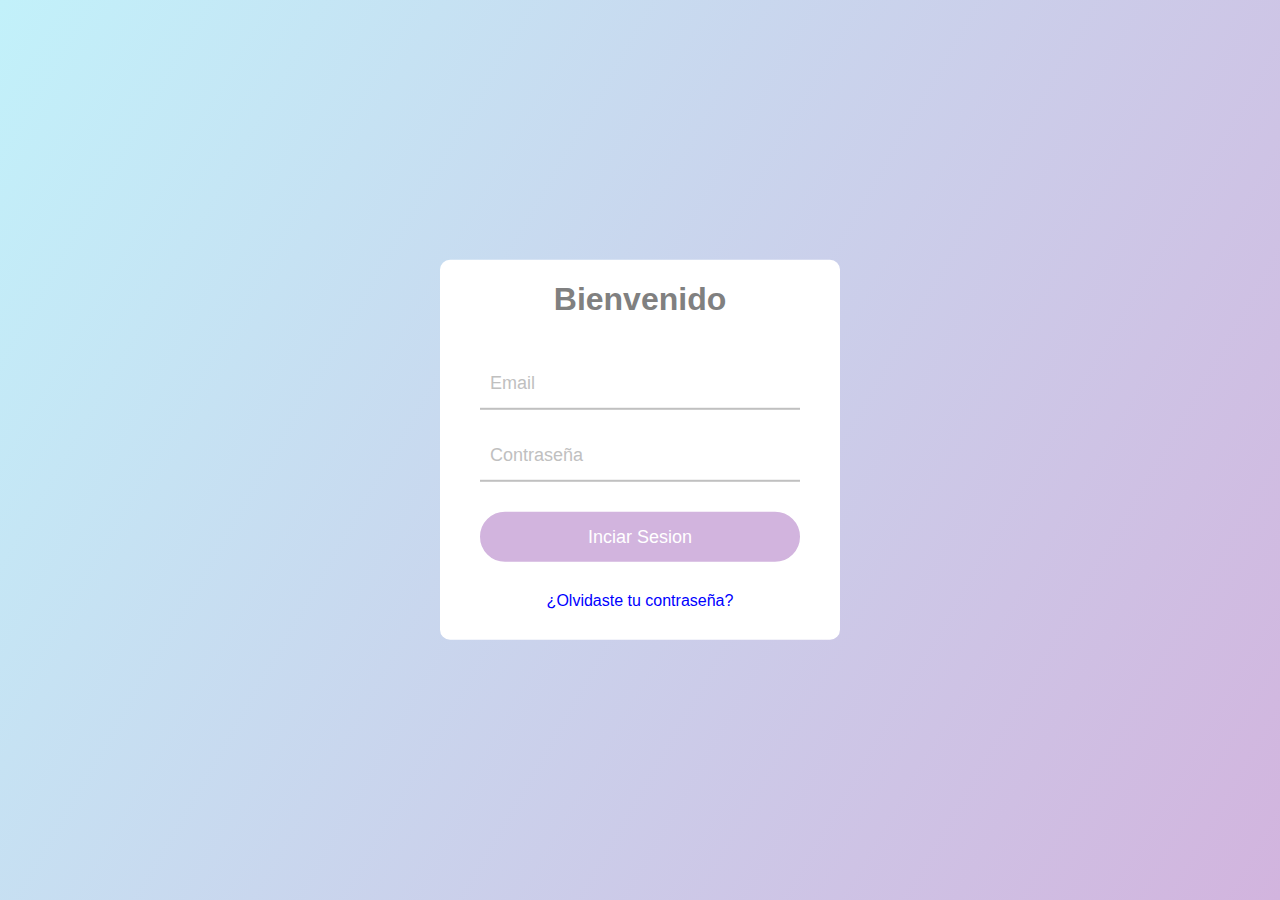
<file: index.html>
<!DOCTYPE html>
<html lang="en">
<head>
    <meta charset="UTF-8">
    <meta name="viewport" content="width=device-width, initial-scale=1.0">
    <title>Document</title>
    <link rel="stylesheet" href="/styles/style.css">
    
</head>
<body>
    <div id="formulario" class="formulario">
        <h1>Bienvenido</h1>
        <form method="get">
            <div id="emailDiv" class="username">
                <input type="email" id="email" required>
                <label class="lbl">Email</label>
            </div>

            <div id="passwordDiv" class="username">
                <input type="password" id="password" required>
                <label class="lbl">Contraseña</label>
            </div>

            <input type="submit" value="Inciar Sesion">

        </form>
        
        <div class="recordar">¿Olvidaste tu contraseña?</div>

    </div>
    <script type="module" src="../js/app.js"></script>
</body>
</html>
</file>
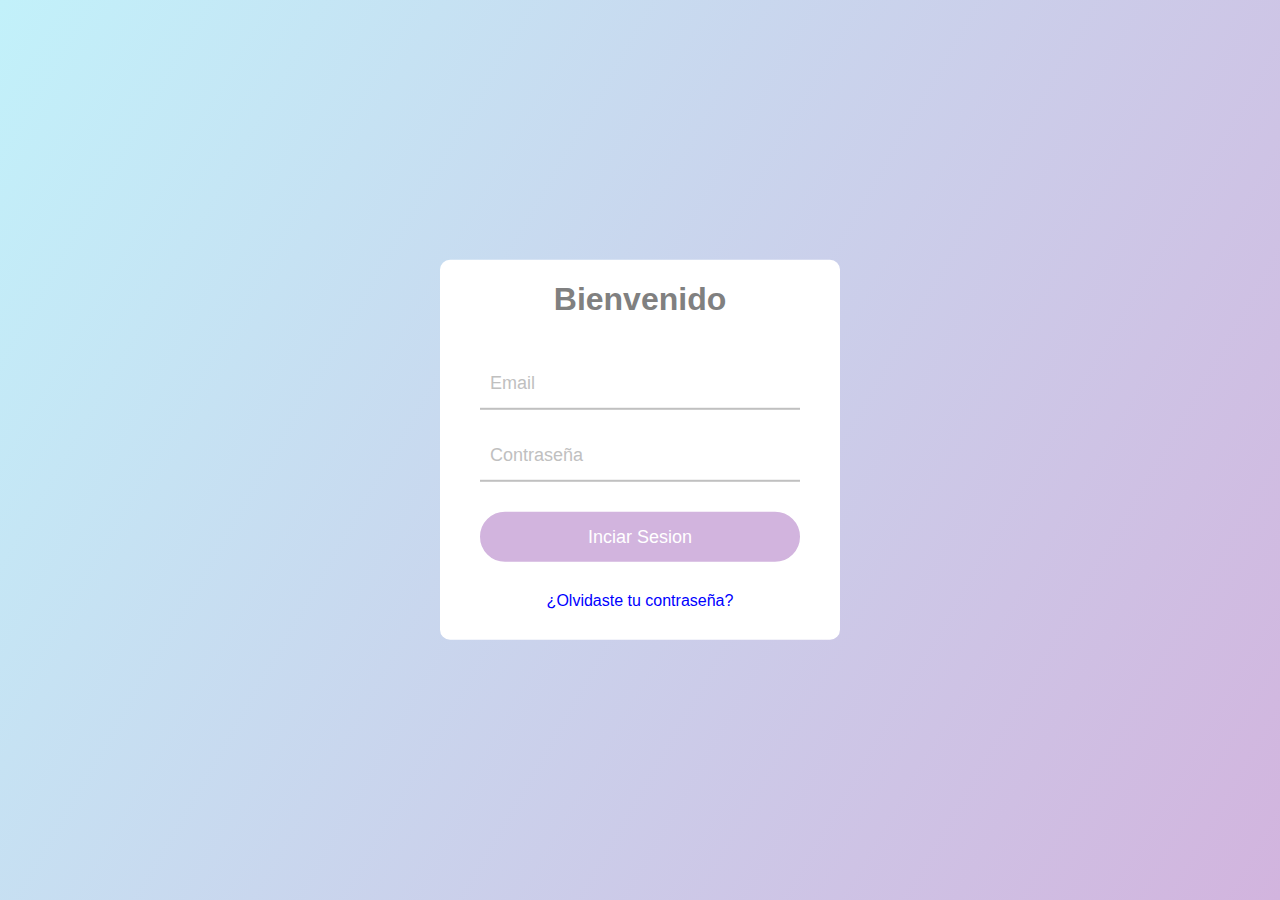
<file: html/index.html>
<!DOCTYPE html>
<html lang="en">
<head>
    <meta charset="UTF-8">
    <meta name="viewport" content="width=device-width, initial-scale=1.0">
    <title>Document</title>
    <link rel="stylesheet" href="/styles/style.css">
    
</head>
<body>
    <div id="formulario" class="formulario">
        <h1>Bienvenido</h1>
        <form method="post">
            <div id="emailDiv" class="username">
                <input type="email" id="email" required>
                <label class="lbl">Email</label>
            </div>

            <div id="passwordDiv" class="username">
                <input type="password" id="password" required>
                <label class="lbl">Contraseña</label>
            </div>

            <input type="submit" value="Inciar Sesion">

        </form>
        
        <div class="recordar">¿Olvidaste tu contraseña?</div>

    </div>
    <script type="module" src="../javaScript/app.js"></script>
</body>
</html>
</file>
<file: styles/style.css>
body{
    margin:0;
    padding:0;
    font-family: 'Lucida Sans', 'Lucida Sans Regular', 'Lucida Grande', 'Lucida Sans Unicode', Geneva, Verdana, sans-serif;
    background:linear-gradient(120deg, #C2F1FA, #D2B4DE);
    height: 100vh;
    
}

.formulario{
    position: absolute;
    top: 50%;
    left: 50%;
    transform: translate(-50%, -50%);
    width: 400px;
    background: white;
    border-radius: 10px;
}
.formulario h1{
    text-align: center;
    padding: 0 0 20px 0;
    color: gray;
    
}
.formulario form{
    padding: 0 40px;
    box-sizing: border-box;
}

form .username{
    position: relative;
    border-bottom: 2px solid silver;
    margin: 30px 0;

}
.username input{
    width: 100%;
    padding: 0 5px;
    height: 40px;
    font-size: 18px;
    border:none;
    background: none;
    outline:none;
    color:grey;
    
}
.username label{
    position: absolute;
    top:50%;
    left:10px;
    color:silver;
    transform:translateY(-70%);
    font-size: 18px;
    pointer-events: none;
    transition: all .5s ease;

}
.username span::before {
    content: " ";
    position: absolute;
    top: 40px;
    left: 0;
    width: 0%;
    height: 5px;
    background:#D2B4DE;
    transform: .5s;
}

.username input:focus ~ label,
.username input:valid ~ label {
    top: -5px;
    color: #D2B4DE;
} 
.username input:focus ~ span::before,
.username input:focus ~ span::before{
    width: 100%;
}
.recordar{
    margin: 30px 0;
    color: blue;
    cursor: pointer;
    text-align: center;

}
.recordar:hover{
    text-decoration: underline;
    
}
 input[type ="submit"]{
    width: 100%;
    height:50px;
    border: 2px solid;
    background:#D2B4DE;
    border-radius: 30px;
    font-size:18px;
    color:white;
    cursor: pointer;
    outline: none;    
    border-color:#D2B4DE;
   
}
input[type ="submit"]:hover{
    border-color:#C2F1FA; 
    transform: .5s;
}

.incorrect{
    width: 100%;
    height:50px;
    font-size:18px;
    text-align: center;
    color:#cf1259;   
}
</file>
